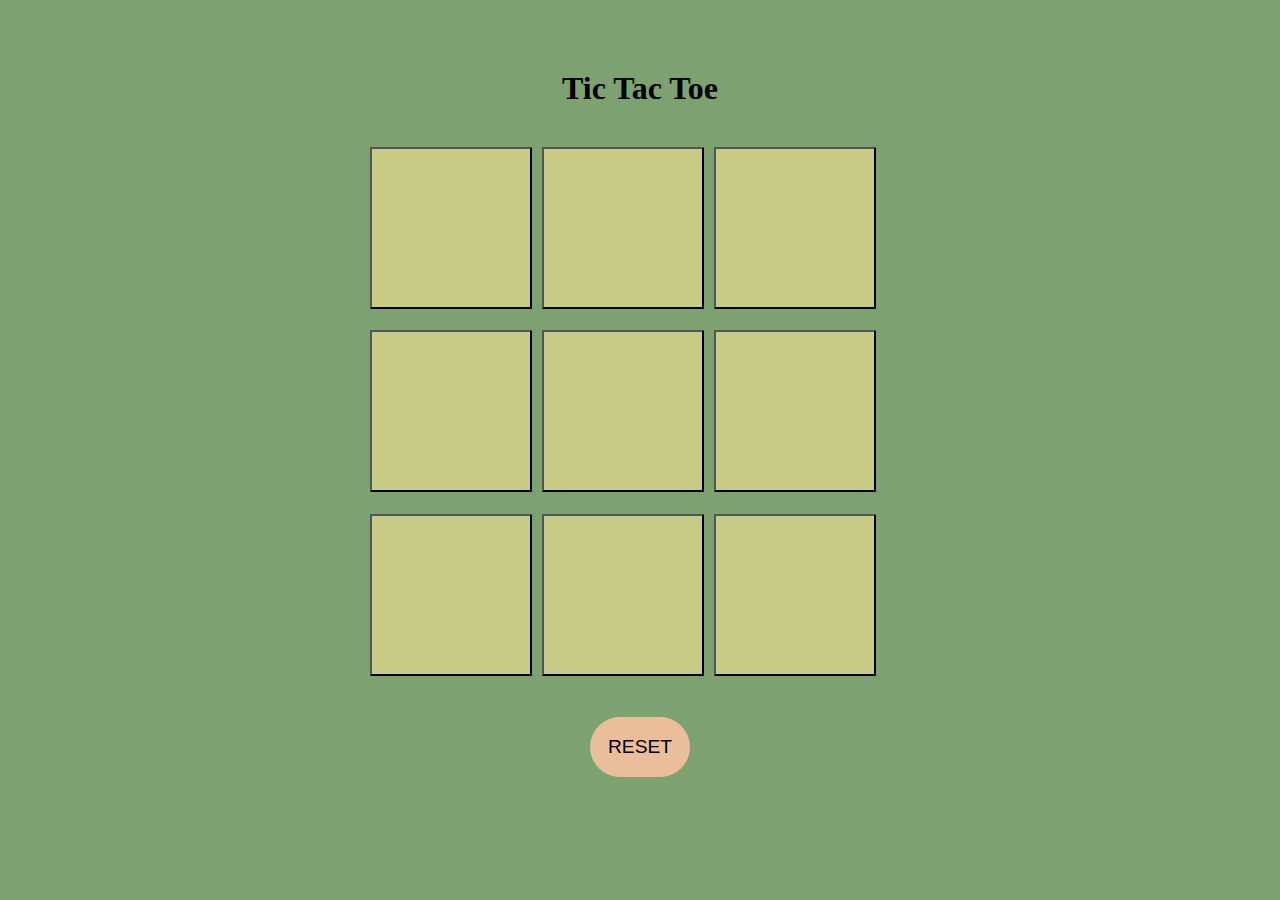
<file: index.html>
<!DOCTYPE html>
<html lang="en">
<head>
    <meta name = "google-site-verification" content ="googlef97eaa0bd6798046.html"/>
    <meta charset="UTF-8">
    <meta name="viewport" content="width=device-width, initial-scale=1.0">
    <link rel="stylesheet" href="try.css">
    <title>Tic Tac Toe</title>
</head>
<body>
    <div class="non">
        <h1>Tic Tac Toe</h1>
    </div>

    <div class="container"> 
        <button class="box" data-index="0"></button>
        <button class="box" data-index="1"></button>
        <button class="box" data-index="2"></button>
        <button class="box" data-index="3"></button>
        <button class="box" data-index="4"></button>
        <button class="box" data-index="5"></button>
        <button class="box" data-index="6"></button>
        <button class="box" data-index="7"></button>
        <button class="box" data-index="8"></button>
    </div>

    <div class="re">
        <button id="don">RESET</button>
    </div>

    <script src="try.js"></script>
</body>
</html>
</file>
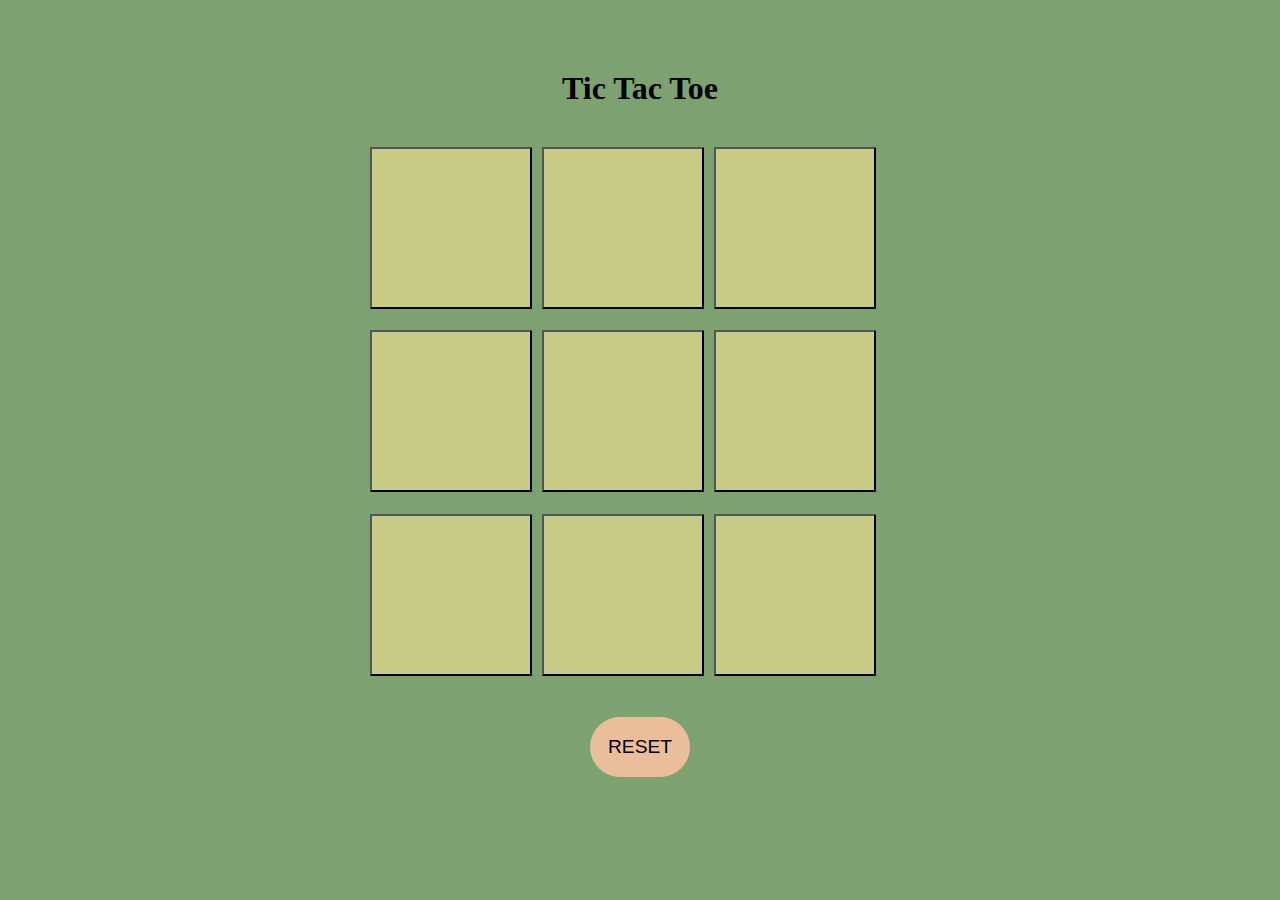
<file: try.html>
<!DOCTYPE html>
<html lang="en">
<head>
    <meta charset="UTF-8">
    <meta name="viewport" content="width=device-width, initial-scale=1.0">
    <link rel="stylesheet" href="try.css">
    <title>Tic Tac Toe</title>
</head>
<body>
    <div class="non">
        <h1>Tic Tac Toe</h1>
    </div>

    <div class="container"> 
        <button class="box" data-index="0"></button>
        <button class="box" data-index="1"></button>
        <button class="box" data-index="2"></button>
        <button class="box" data-index="3"></button>
        <button class="box" data-index="4"></button>
        <button class="box" data-index="5"></button>
        <button class="box" data-index="6"></button>
        <button class="box" data-index="7"></button>
        <button class="box" data-index="8"></button>
    </div>

    <div class="re">
        <button id="don">RESET</button>
    </div>

    <script src="try.js"></script>
</body>
</html>
</file>
<file: try.css>
*{
        margin : 0;
        padding :0;
    }

    body{
        background-color: #7ea172;
        display: flex;
        flex-direction: column;
        align-items: center;
        padding-top: 10px;
    }

    .non{
        transform: translateY(60px)
    }

    .box{
       font-size:90px;
        height : 30%;
        width : 30%;
        background-color: #c7cb85;
        border-radius: 0.5px;
    }

    .box:hover{
        background-color: #E7A977;
        
    }

    .container{
        gap : 10px;
        margin-top: 100px;
        height : 60vh;
        width : 60vh;
    display: flex;
    flex-wrap: wrap;
    }

    .re{
        height: 60px;
        width : 100px;
        margin-top: 30px;
    }
    .re button{
        border:none;
        border-radius: 50px;
        background-color: #EBBE9B;
        font-size: larger;
        height: 100%;
        width:100%;
        cursor: pointer;
    }

    .re button:hover{
        background-color: aqua;
         box-shadow: 0 5px 15px rgba(0, 0, 0, 0.3);
    }
</file>
